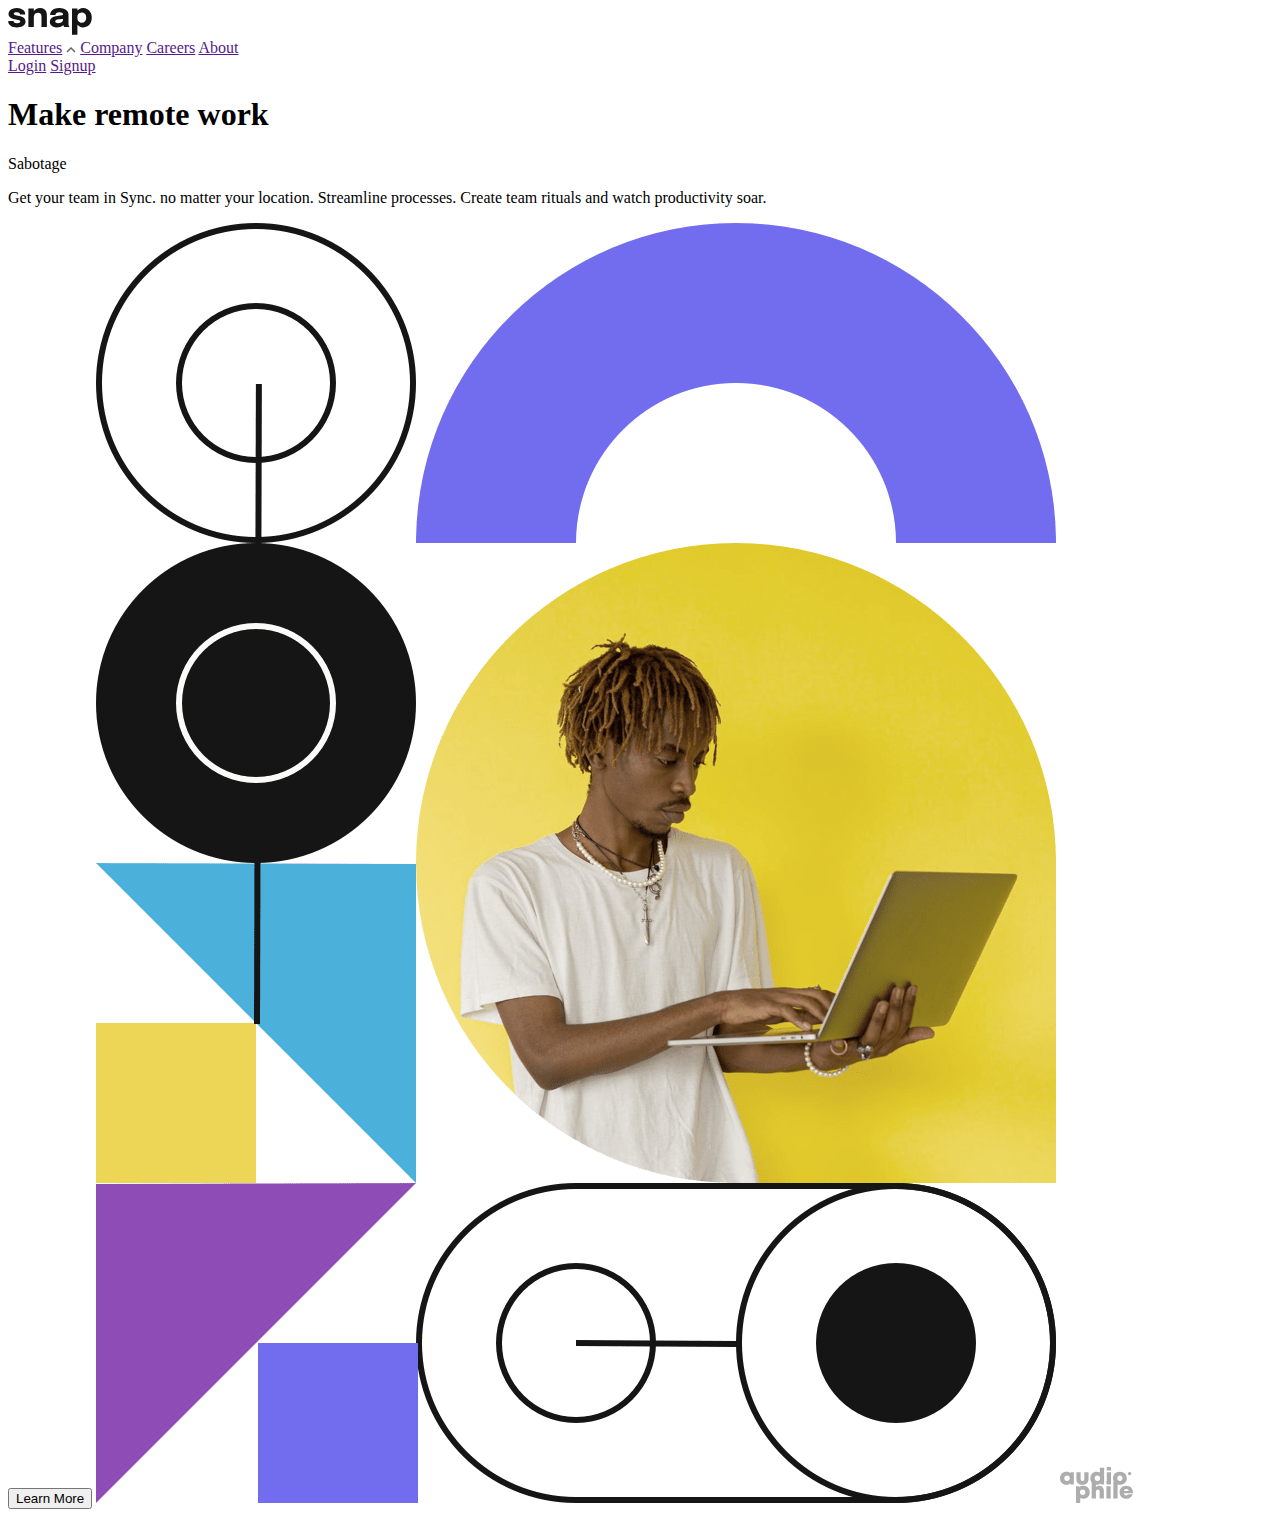
<file: index.html>
<!DOCTYPE html>
<html lang="en">
<head>
</head>
<body>
  <nav class="nav">
    <div class="_first">
      <div class="_logo">
        <svg width="84" height="27" xmlns="http://www.w3.org/2000/svg"><path d="M8.852 19.42c-1.108 0-2.175-.128-3.202-.385a9.648 9.648 0 0 1-2.756-1.137c-.811-.502-1.453-1.13-1.925-1.882-.473-.752-.709-1.63-.709-2.633v-.316h5.39v.246c0 .676.3 1.172.901 1.487.601.315 1.415.472 2.441.472a7.08 7.08 0 0 0 1.55-.166c.495-.11.903-.291 1.224-.542.321-.251.482-.569.482-.954 0-.618-.342-1.056-1.024-1.313-.683-.256-1.777-.513-3.282-.77a21.716 21.716 0 0 1-2.59-.595A10.937 10.937 0 0 1 2.938 9.91 5.28 5.28 0 0 1 1.17 8.28C.727 7.622.505 6.82.505 5.875c0-1.26.382-2.322 1.146-3.185.764-.863 1.782-1.517 3.054-1.96C5.977.287 7.377.065 8.905.065c1.458 0 2.818.242 4.078.726 1.26.484 2.28 1.179 3.062 2.083.782.904 1.172 1.992 1.172 3.264v.245H11.88v-.21c0-.467-.149-.846-.446-1.138a2.804 2.804 0 0 0-1.129-.656 4.616 4.616 0 0 0-1.418-.219c-.443 0-.9.05-1.373.149-.473.099-.872.262-1.199.49-.327.227-.49.545-.49.954 0 .396.175.72.525.97.35.252.84.456 1.47.613.63.158 1.36.306 2.188.447.781.128 1.607.306 2.476.533.869.228 1.686.549 2.45.963a5.34 5.34 0 0 1 1.855 1.627c.472.671.709 1.52.709 2.546 0 1.062-.245 1.972-.735 2.73a5.607 5.607 0 0 1-1.987 1.847 10.04 10.04 0 0 1-2.782 1.05c-1.021.227-2.068.341-3.142.341ZM33.48 19V8.92c0-.77-.1-1.473-.298-2.109a2.965 2.965 0 0 0-1.067-1.531c-.513-.385-1.254-.577-2.223-.577-.84 0-1.566.192-2.178.577a3.754 3.754 0 0 0-1.41 1.61c-.326.688-.49 1.482-.49 2.38L24.31 8.185c0-1.61.35-3.022 1.05-4.235a7.627 7.627 0 0 1 2.844-2.853C29.398.41 30.726.066 32.183.066c1.53 0 2.786.306 3.772.919.986.612 1.721 1.464 2.205 2.555.484 1.09.726 2.365.726 3.824V19H33.48Zm-13.09 0V.415h5.425V19h-5.425Zm28.389.385c-1.354 0-2.558-.216-3.614-.648-1.056-.431-1.881-1.055-2.476-1.872-.595-.817-.893-1.808-.893-2.975 0-1.318.362-2.392 1.085-3.22.724-.828 1.683-1.461 2.879-1.899a15.898 15.898 0 0 1 3.894-.866c2.041-.198 3.45-.38 4.226-.542.776-.164 1.164-.45 1.164-.858V6.47c0-.688-.33-1.23-.989-1.627-.66-.397-1.578-.595-2.756-.595-1.249 0-2.202.224-2.861.673-.66.45-.99 1.135-.99 2.056H42.11c0-1.493.406-2.753 1.217-3.78.81-1.026 1.91-1.805 3.298-2.336 1.389-.53 2.958-.796 4.708-.796 1.633 0 3.144.248 4.532.744 1.389.496 2.506 1.24 3.352 2.231.845.992 1.268 2.252 1.268 3.78v8.032c0 .479.015.937.044 1.374.03.438.096.837.201 1.199.117.408.263.747.438 1.015.175.268.32.455.437.56h-5.337a3.723 3.723 0 0 1-.376-.508 3.962 3.962 0 0 1-.43-.892 7.195 7.195 0 0 1-.305-1.234 9.674 9.674 0 0 1-.097-1.461l1.12.77c-.326.77-.854 1.432-1.583 1.986-.73.554-1.593.98-2.59 1.278-.998.297-2.074.446-3.23.446Zm1.452-4.06a6.14 6.14 0 0 0 2.389-.464A4.104 4.104 0 0 0 54.43 13.4c.467-.665.7-1.534.7-2.608V8.92l1.348 1.313c-.77.28-1.66.51-2.669.69-1.01.182-2.015.324-3.019.43-1.19.116-2.08.317-2.668.603-.59.286-.884.767-.884 1.444 0 .642.25 1.123.752 1.444.502.32 1.249.481 2.24.481Zm13.742 11.323V.415h5.442v26.233h-5.442Zm11.182-7.228a7.325 7.325 0 0 1-4.042-1.181c-1.225-.788-2.205-1.85-2.94-3.185-.735-1.336-1.103-2.838-1.103-4.507v-.28l2.345-.052v.21c0 .863.21 1.619.63 2.266.42.648.963 1.146 1.628 1.496.665.35 1.359.526 2.082.526 1.19 0 2.226-.412 3.106-1.234.881-.823 1.322-2.109 1.322-3.859s-.438-3.025-1.313-3.824c-.875-.799-1.913-1.199-3.115-1.199-.723 0-1.417.173-2.082.517a4.308 4.308 0 0 0-1.628 1.461c-.42.63-.63 1.383-.63 2.257l-2.345-.14c0-1.68.368-3.164 1.103-4.453.735-1.29 1.715-2.307 2.94-3.054a7.619 7.619 0 0 1 4.042-1.12c1.505 0 2.911.37 4.218 1.111 1.306.741 2.365 1.823 3.176 3.247.81 1.423 1.216 3.155 1.216 5.197 0 2.135-.396 3.932-1.19 5.39-.793 1.458-1.843 2.558-3.15 3.299a8.51 8.51 0 0 1-4.27 1.111Z" fill="#151515"/></svg>
      </div>
      <div class="_links">
        <div class="_bar">
          <a href="" class="link">Features</a> <svg width="10" height="6" xmlns="http://www.w3.org/2000/svg"><path stroke="#686868" stroke-width="1.5" fill="none" d="m1 5 4-4 4 4"/></svg>
          <a href="" class="link">Company</a>
          <a href="" class="link">Careers</a>
          <a href="" class="link">About</a>
        </div>
      </div>
    </div>
    <div class="_login">
      <a href="">Login</a>
      <a href="" class="btn">Signup</a>
    </div>
  </nav>
  <h1> Make remote work </h1>
  <p> Sabotage</p>
  <p class="hero">Get your team in Sync. no matter your location. Streamline processes. Create team rituals and watch productivity soar.</p>

  <button class = "CTA">Learn More</button>
  <img class = "ih" src = "images/image-hero-desktop.png">
  <svg width="73" height="36" xmlns="http://www.w3.org/2000/svg"><path d="M6.476 17.85c1.434 0 2.715-.47 3.726-1.287l.364.87h3.289V5.126h-3.17l-.436.952C9.23 5.238 7.93 4.754 6.476 4.754 2.699 4.754 0 7.467 0 11.28c0 3.825 2.7 6.571 6.476 6.571Zm.568-3.754c-1.593 0-2.764-1.2-2.764-2.807 0-1.598 1.161-2.797 2.764-2.797 1.594 0 2.765 1.2 2.765 2.797 0 1.607-1.171 2.807-2.765 2.807Zm15.422 3.754c3.648 0 6.078-2.243 6.078-5.687V5.138H24.29v6.84c0 1.286-.687 2.064-1.824 2.064-1.136 0-1.837-.765-1.837-2.064v-6.84h-4.254v7.025c0 3.444 2.443 5.687 6.091 5.687Zm14.361.013c1.439 0 2.72-.488 3.725-1.33l.401.914h3.148V.694h-4.205v4.895a5.78 5.78 0 0 0-3.069-.854c-3.79 0-6.489 2.732-6.489 6.557 0 3.826 2.7 6.571 6.49 6.571Zm.57-3.754c-1.594 0-2.765-1.21-2.765-2.816 0-1.608 1.17-2.817 2.764-2.817 1.594 0 2.765 1.21 2.765 2.817 0 1.607-1.171 2.816-2.765 2.816ZM50.99 3.598V0H46.8v3.598h4.19Zm.032 13.848V5.138H46.77v12.308h4.254Zm8.88.404c4.014 0 6.925-2.755 6.925-6.558 0-3.815-2.911-6.557-6.924-6.557-4.027 0-6.925 2.742-6.925 6.557 0 3.803 2.898 6.558 6.925 6.558Zm9.76-9.573c.463 0 .853-.156 1.172-.466.318-.31.478-.7.478-1.173 0-.463-.16-.852-.478-1.166A1.604 1.604 0 0 0 69.663 5c-.463 0-.856.157-1.179.472A1.563 1.563 0 0 0 68 6.638c0 .472.161.863.484 1.173.323.31.716.466 1.179.466Zm-9.76 5.765c-1.55 0-2.663-1.122-2.663-2.75 0-1.627 1.113-2.748 2.664-2.748 1.55 0 2.663 1.131 2.663 2.749 0 1.627-1.112 2.749-2.663 2.749Zm-39.676 21.86v-4.846a5.789 5.789 0 0 0 3.01.817c3.777 0 6.476-2.735 6.476-6.57 0-3.835-2.7-6.558-6.475-6.558-1.468 0-2.775.506-3.79 1.381l-.533-.977h-2.893v16.753h4.205Zm2.442-7.783c-1.594 0-2.765-1.2-2.765-2.816 0-1.617 1.171-2.817 2.765-2.817 1.593 0 2.764 1.2 2.764 2.817 0 1.617-1.18 2.816-2.764 2.816Zm13.25 3.338v-6.573c0-1.58.802-2.49 2.09-2.49 1.11 0 1.61.724 1.61 2.144v6.919h4.253v-7.412c0-3.19-1.822-5.26-4.657-5.26a5.28 5.28 0 0 0-3.297 1.174v-5.255h-4.253v16.753h4.253Zm14.718-13.849V14.01h-4.189v3.598h4.189Zm.033 13.849V19.148h-4.254v12.309h4.254Zm6.929 0V14.704h-4.254v16.753H57.6Zm8.664.404c3.099 0 5.597-1.755 6.466-4.564h-4.233c-.409.72-1.24 1.154-2.233 1.154-1.343 0-2.243-.73-2.52-2.142h9.17c.055-.38.087-.752.087-1.122 0-3.611-2.756-6.442-6.737-6.442-3.876 0-6.708 2.775-6.708 6.548 0 3.76 2.855 6.568 6.708 6.568Zm2.547-7.9h-4.993c.344-1.222 1.206-1.894 2.446-1.894 1.284 0 2.173.664 2.547 1.894Z" fill="#ADADAD"/></svg>
</body>
</html>
</file>
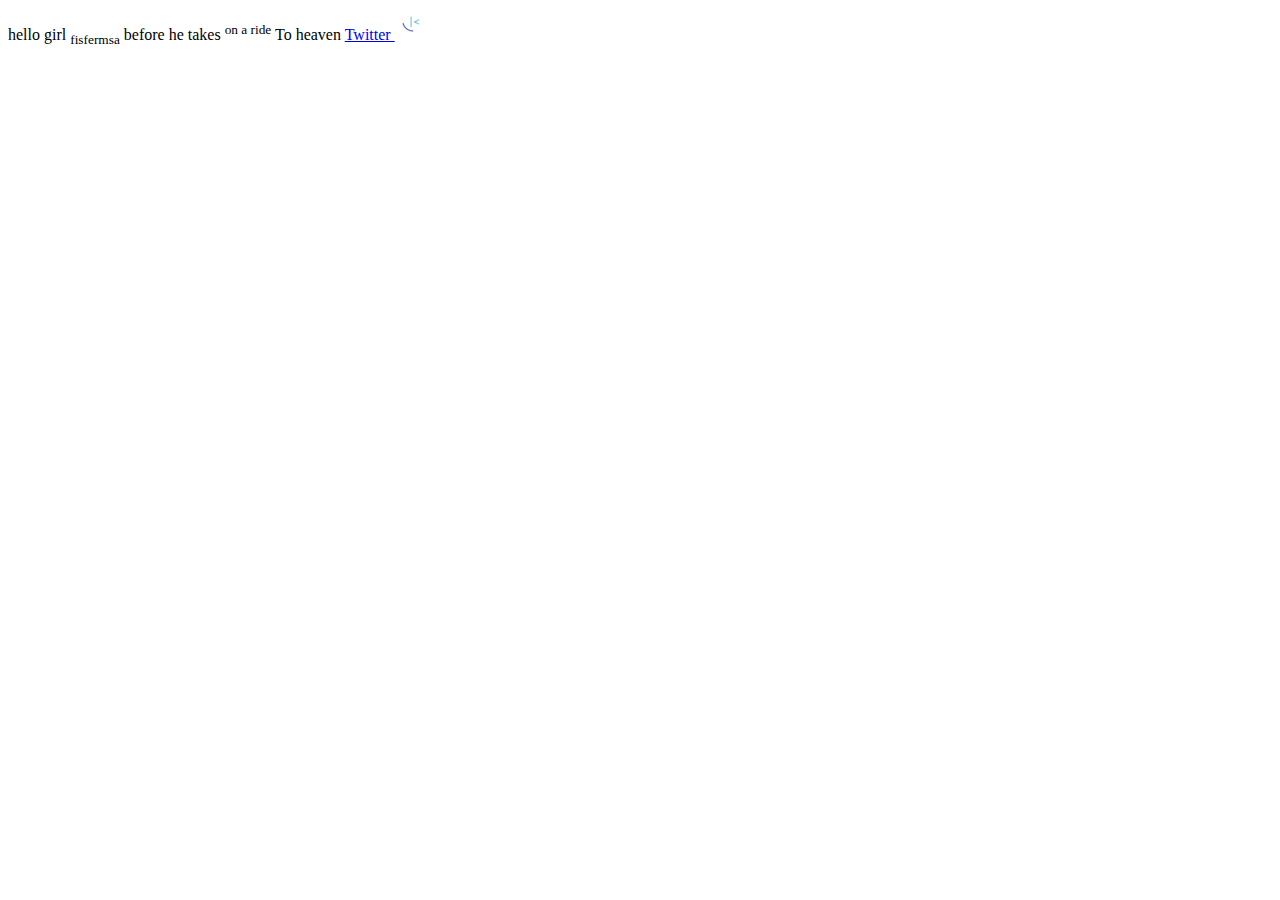
<file: notes.html>
<!DOCTYPE html>
<html lang = "en">
    <head>
      <title> Notes </title>
    </head>
    <body>
      hello girl <sub>fisfermsa</sub> before he takes <sup>on a ride</sup> 
      To heaven
      <a href="https://twitter.com/"> 
        Twitter
      </a>
      <img src="images/favicon-32x32.png" alt="FavIcon">
    </body>

</html>
</file>
